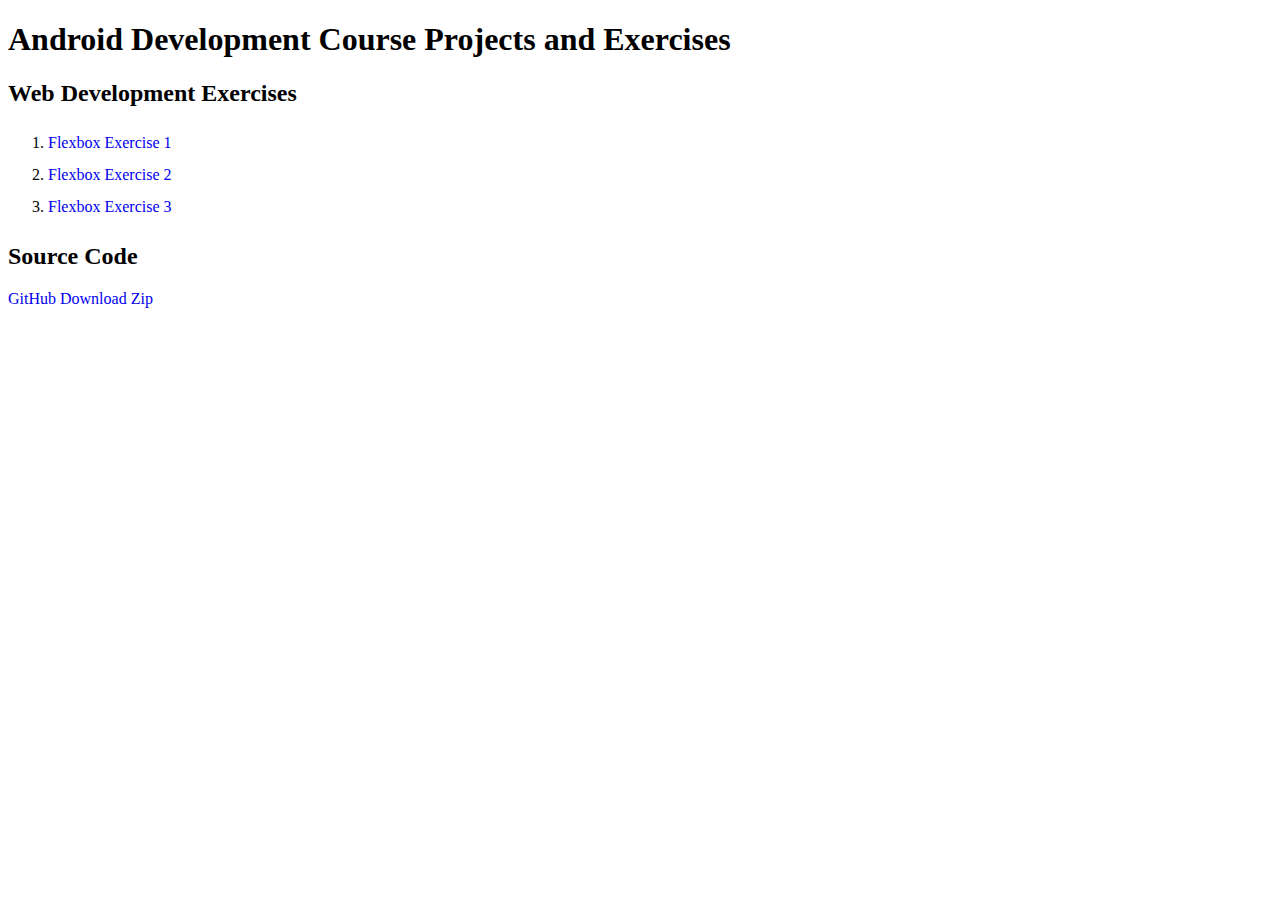
<file: index.html>
<!DOCTYPE html>
<html>

<head>
    <meta charset="utf-8">
    <title>Android Development Course Projects and Exercises</title>
    <meta name="description" content="">
    <meta name="viewport" content="width=device-width">
    <link rel="stylesheet" href="stylesheet.css">
</head>

<body>
    <header>
        <h1>Android Development Course Projects and Exercises</h1>
    </header>

    <h2>Web Development Exercises</h2>

    <div id="web_exer">
        <ul class="exer_list">
            <li>
                <a href="flexbox-exe-1/index.html">
                    Flexbox Exercise 1
                </a>
            </li>
            <li>
                <a href="flexbox-exe-2/index.html">
                    Flexbox Exercise 2
                </a>
            </li>
            <li>
                <a href="flexbox-exe-3/index.html">
                    Flexbox Exercise 3
                </a>
            </li>
        </ul>
    </div>
    <footer>
        <section>
           <h2>Source Code</h2>
            <a href="https://github.com/EitanOfFun/android-dev-jb">GitHub</a>
            <a href="https://github.com/EitanOfFun/android-dev-jb/archive/master.zip">Download Zip</a>
        </section>
    </footer>
</body>

</html>
</file>
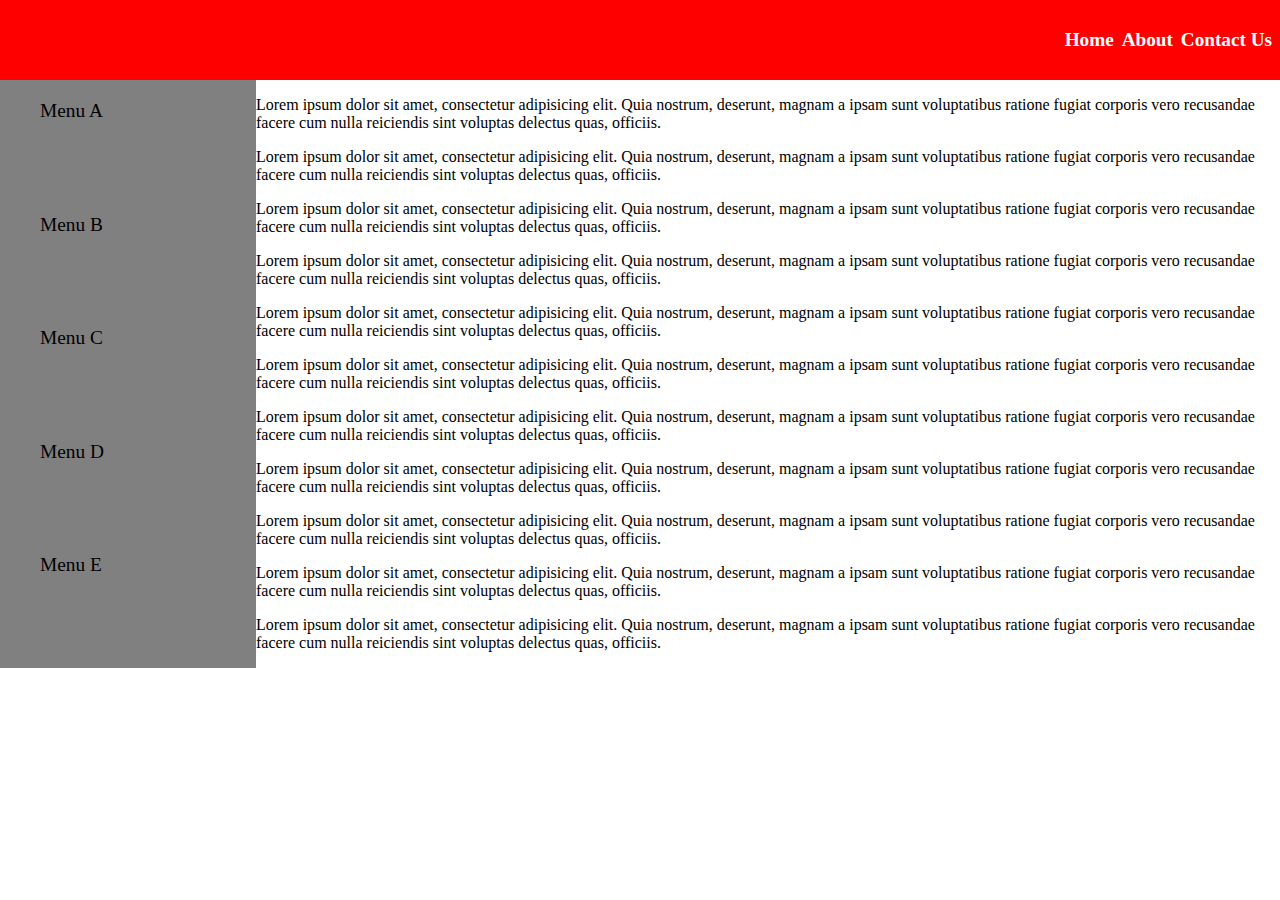
<file: class-assignment-2/index.html>
<!doctype html>
<html>
    <head>
        <meta charset="utf-8">
        <title>Class Assignment 2</title>
        <meta name="description" content="">
        <meta name="viewport" content="width=device-width">
        <link rel="stylesheet" href="styles.css">
    </head>
    <body>
    <header>
        <nav class="l-nav-topbar">
           <ul class="l-nav-list-horizontal">
               <li class="l-nav-item--main"><a href="">Home</a></li>
               <li class="l-nav-item--main"><a href="">About</a></li>
               <li class="l-nav-item--main"><a href="">Contact Us</a></li>
           </ul>
        </nav>
    </header>
        <div class="l-main">
            <nav class="l-nav-sidebar">
                <ul class="l-nav-list-vertical">
                    <li class="l-nav-item--side"><a href="">Menu A</a></li>
                    <li class="l-nav-item--side"><a href="">Menu B</a></li>
                    <li class="l-nav-item--side"><a href="">Menu C</a></li>
                    <li class="l-nav-item--side"><a href="">Menu D</a></li>
                    <li class="l-nav-item--side"><a href="">Menu E</a></li>
                </ul>
            </nav>


            <div class="l-content">
                <p>
                    Lorem ipsum dolor sit amet, consectetur adipisicing elit. Quia nostrum, deserunt, magnam a ipsam sunt voluptatibus ratione fugiat corporis vero recusandae facere cum nulla reiciendis sint voluptas delectus quas, officiis.
                </p>
                <p>
                    Lorem ipsum dolor sit amet, consectetur adipisicing elit. Quia nostrum, deserunt, magnam a ipsam sunt voluptatibus ratione fugiat corporis vero recusandae facere cum nulla reiciendis sint voluptas delectus quas, officiis.
                </p>
                <p>
                    Lorem ipsum dolor sit amet, consectetur adipisicing elit. Quia nostrum, deserunt, magnam a ipsam sunt voluptatibus ratione fugiat corporis vero recusandae facere cum nulla reiciendis sint voluptas delectus quas, officiis.
                </p>
                <p>
                    Lorem ipsum dolor sit amet, consectetur adipisicing elit. Quia nostrum, deserunt, magnam a ipsam sunt voluptatibus ratione fugiat corporis vero recusandae facere cum nulla reiciendis sint voluptas delectus quas, officiis.
                </p>
                <p>
                    Lorem ipsum dolor sit amet, consectetur adipisicing elit. Quia nostrum, deserunt, magnam a ipsam sunt voluptatibus ratione fugiat corporis vero recusandae facere cum nulla reiciendis sint voluptas delectus quas, officiis.
                </p>
                <p>
                    Lorem ipsum dolor sit amet, consectetur adipisicing elit. Quia nostrum, deserunt, magnam a ipsam sunt voluptatibus ratione fugiat corporis vero recusandae facere cum nulla reiciendis sint voluptas delectus quas, officiis.
                </p>
                <p>
                    Lorem ipsum dolor sit amet, consectetur adipisicing elit. Quia nostrum, deserunt, magnam a ipsam sunt voluptatibus ratione fugiat corporis vero recusandae facere cum nulla reiciendis sint voluptas delectus quas, officiis.
                </p>
                <p>
                    Lorem ipsum dolor sit amet, consectetur adipisicing elit. Quia nostrum, deserunt, magnam a ipsam sunt voluptatibus ratione fugiat corporis vero recusandae facere cum nulla reiciendis sint voluptas delectus quas, officiis.
                </p>
                <p>
                    Lorem ipsum dolor sit amet, consectetur adipisicing elit. Quia nostrum, deserunt, magnam a ipsam sunt voluptatibus ratione fugiat corporis vero recusandae facere cum nulla reiciendis sint voluptas delectus quas, officiis.
                </p>
                <p>
                    Lorem ipsum dolor sit amet, consectetur adipisicing elit. Quia nostrum, deserunt, magnam a ipsam sunt voluptatibus ratione fugiat corporis vero recusandae facere cum nulla reiciendis sint voluptas delectus quas, officiis.
                </p>
                <p>
                    Lorem ipsum dolor sit amet, consectetur adipisicing elit. Quia nostrum, deserunt, magnam a ipsam sunt voluptatibus ratione fugiat corporis vero recusandae facere cum nulla reiciendis sint voluptas delectus quas, officiis.
                </p>
            </div>
        </div>

    </body>
</html>
</file>
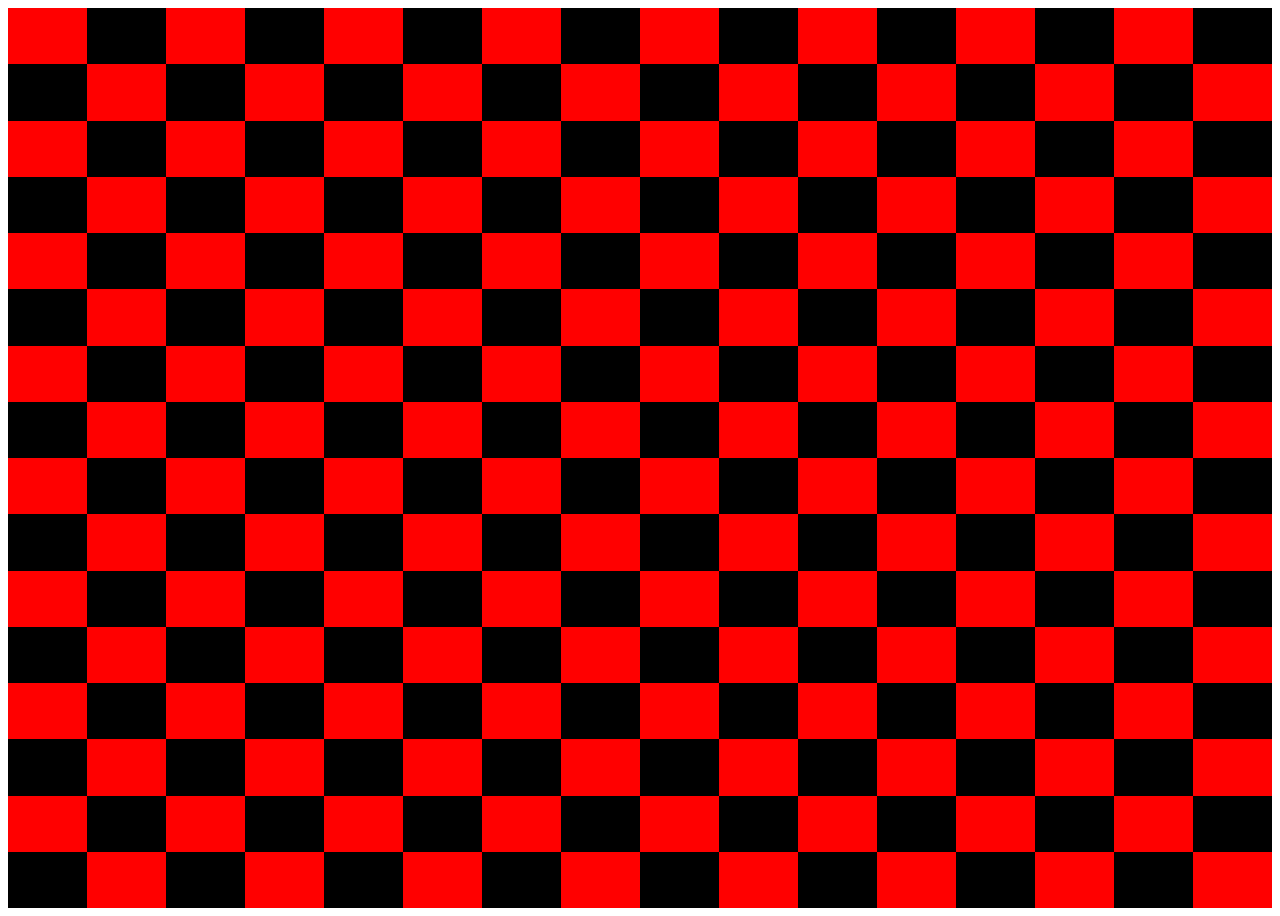
<file: flexbox-exe-1/index.html>
<!DOCTYPE html>
<html>
    <head>
        <meta charset="utf-8">
        <meta http-equiv="X-UA-Compatible" content="IE=edge,chrome=1">
        <title></title>
        <meta name="description" content="">
        <meta name="viewport" content="width=device-width">
        <link rel="stylesheet" href="stylesheet.css" type="text/css">
    </head>
    <body>
    <div class="container">
        <div>
            <div></div>
            <div></div>
            <div></div>
            <div></div>
            <div></div>
            <div></div>
            <div></div>
            <div></div>
            <div></div>
            <div></div>
            <div></div>
            <div></div>
            <div></div>
            <div></div>
            <div></div>
            <div></div>
        </div>
        <div>
            <div></div>
            <div></div>
            <div></div>
            <div></div>
            <div></div>
            <div></div>
            <div></div>
            <div></div>
            <div></div>
            <div></div>
            <div></div>
            <div></div>
            <div></div>
            <div></div>
            <div></div>
            <div></div>
        </div>
        <div>
            <div></div>
            <div></div>
            <div></div>
            <div></div>
            <div></div>
            <div></div>
            <div></div>
            <div></div>
            <div></div>
            <div></div>
            <div></div>
            <div></div>
            <div></div>
            <div></div>
            <div></div>
            <div></div>
        </div>
        <div>
            <div></div>
            <div></div>
            <div></div>
            <div></div>
            <div></div>
            <div></div>
            <div></div>
            <div></div>
            <div></div>
            <div></div>
            <div></div>
            <div></div>
            <div></div>
            <div></div>
            <div></div>
            <div></div>
        </div>
        <div>
            <div></div>
            <div></div>
            <div></div>
            <div></div>
            <div></div>
            <div></div>
            <div></div>
            <div></div>
            <div></div>
            <div></div>
            <div></div>
            <div></div>
            <div></div>
            <div></div>
            <div></div>
            <div></div>
        </div>
        <div>
            <div></div>
            <div></div>
            <div></div>
            <div></div>
            <div></div>
            <div></div>
            <div></div>
            <div></div>
            <div></div>
            <div></div>
            <div></div>
            <div></div>
            <div></div>
            <div></div>
            <div></div>
            <div></div>
        </div>
        <div>
            <div></div>
            <div></div>
            <div></div>
            <div></div>
            <div></div>
            <div></div>
            <div></div>
            <div></div>
            <div></div>
            <div></div>
            <div></div>
            <div></div>
            <div></div>
            <div></div>
            <div></div>
            <div></div>
        </div>
        <div>
            <div></div>
            <div></div>
            <div></div>
            <div></div>
            <div></div>
            <div></div>
            <div></div>
            <div></div>
            <div></div>
            <div></div>
            <div></div>
            <div></div>
            <div></div>
            <div></div>
            <div></div>
            <div></div>
        </div>
        <div>
            <div></div>
            <div></div>
            <div></div>
            <div></div>
            <div></div>
            <div></div>
            <div></div>
            <div></div>
            <div></div>
            <div></div>
            <div></div>
            <div></div>
            <div></div>
            <div></div>
            <div></div>
            <div></div>
        </div>
        <div>
            <div></div>
            <div></div>
            <div></div>
            <div></div>
            <div></div>
            <div></div>
            <div></div>
            <div></div>
            <div></div>
            <div></div>
            <div></div>
            <div></div>
            <div></div>
            <div></div>
            <div></div>
            <div></div>
        </div>
        <div>
            <div></div>
            <div></div>
            <div></div>
            <div></div>
            <div></div>
            <div></div>
            <div></div>
            <div></div>
            <div></div>
            <div></div>
            <div></div>
            <div></div>
            <div></div>
            <div></div>
            <div></div>
            <div></div>
        </div>
        <div>
            <div></div>
            <div></div>
            <div></div>
            <div></div>
            <div></div>
            <div></div>
            <div></div>
            <div></div>
            <div></div>
            <div></div>
            <div></div>
            <div></div>
            <div></div>
            <div></div>
            <div></div>
            <div></div>
        </div>
        <div>
            <div></div>
            <div></div>
            <div></div>
            <div></div>
            <div></div>
            <div></div>
            <div></div>
            <div></div>
            <div></div>
            <div></div>
            <div></div>
            <div></div>
            <div></div>
            <div></div>
            <div></div>
            <div></div>
        </div>
        <div>
            <div></div>
            <div></div>
            <div></div>
            <div></div>
            <div></div>
            <div></div>
            <div></div>
            <div></div>
            <div></div>
            <div></div>
            <div></div>
            <div></div>
            <div></div>
            <div></div>
            <div></div>
            <div></div>
        </div>
        <div>
            <div></div>
            <div></div>
            <div></div>
            <div></div>
            <div></div>
            <div></div>
            <div></div>
            <div></div>
            <div></div>
            <div></div>
            <div></div>
            <div></div>
            <div></div>
            <div></div>
            <div></div>
            <div></div>
        </div>
        <div>
            <div></div>
            <div></div>
            <div></div>
            <div></div>
            <div></div>
            <div></div>
            <div></div>
            <div></div>
            <div></div>
            <div></div>
            <div></div>
            <div></div>
            <div></div>
            <div></div>
            <div></div>
            <div></div>
        </div>
    </div>
    </body>
</html>
</file>
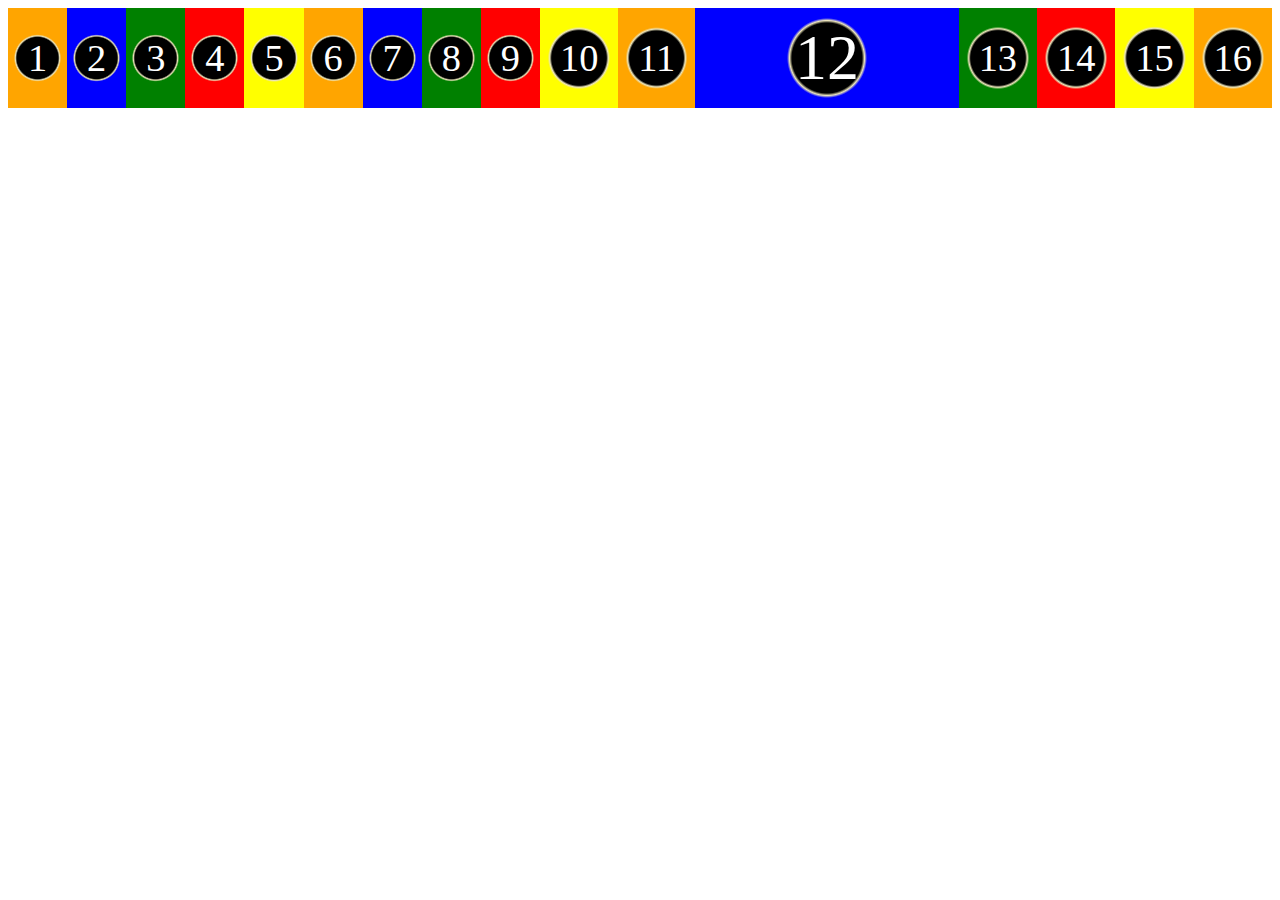
<file: flexbox-exe-2/index.html>
<!DOCTYPE html>
<html>

<head>
    <meta charset="utf-8">
    <meta http-equiv="X-UA-Compatible" content="IE=edge,chrome=1">
    <title>flexbox responsive basic</title>
    <meta name="description" content="">
    <meta name="viewport" content="width=device-width">
    <link rel="stylesheet" href="stylesheet.css" type="text/css">
</head>

<body>
    <div class="container">
        <div><span></span></div>
        <div><span></span></div>
        <div><span></span></div>
        <div><span></span></div>
        <div><span></span></div>
        <div><span></span></div>
        <div><span></span></div>
        <div><span></span></div>
        <div><span></span></div>
        <div><span></span></div>
        <div><span></span></div>
        <div><span></span></div>
        <div><span></span></div>
        <div><span></span></div>
        <div><span></span></div>
        <div><span></span></div>
    </div>

</body>

</html>
</file>
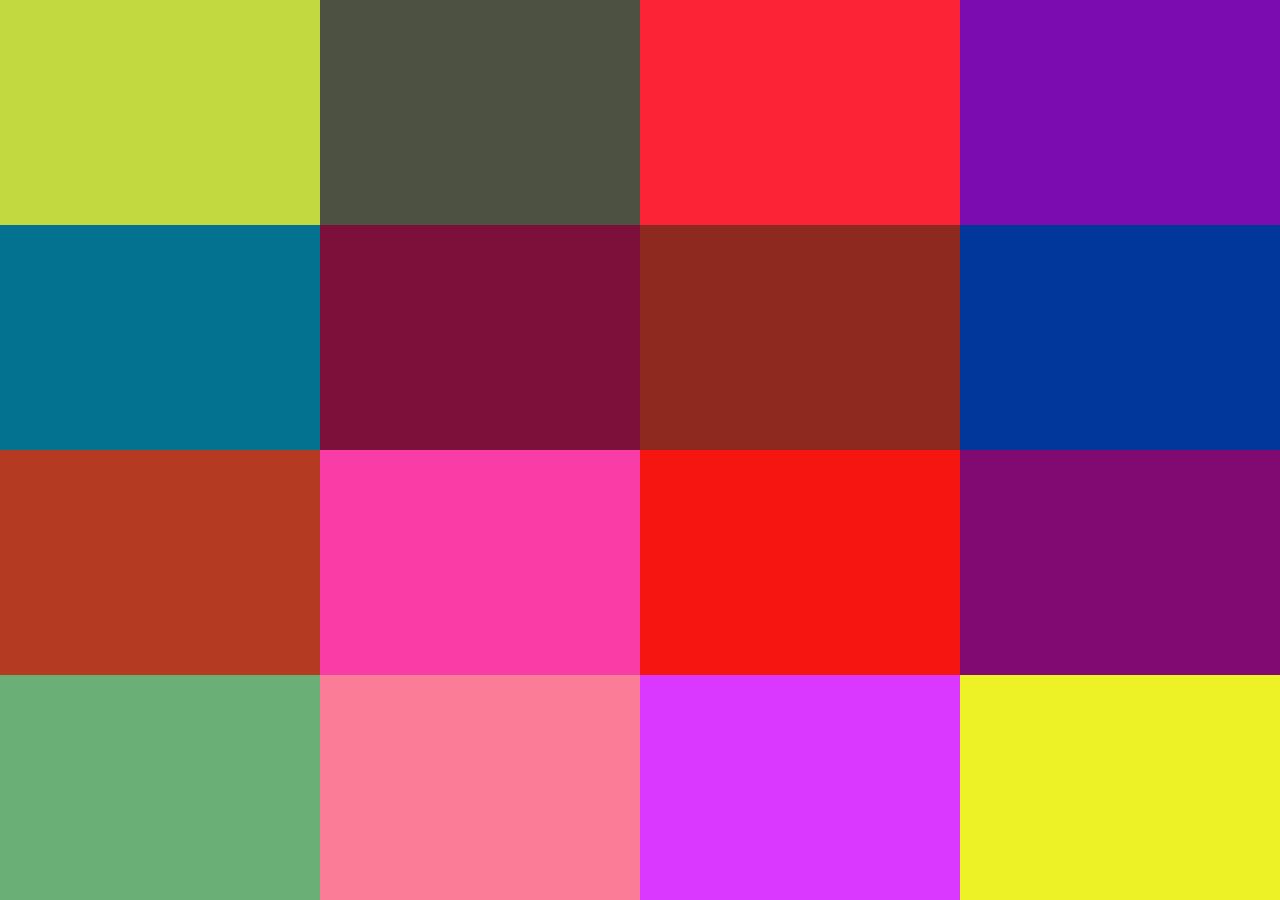
<file: flexbox-exe-3/index.html>
<!DOCTYPE html>
<html>
    <head>
        <meta charset="utf-8">
        <title>Flexbox Exercise 3</title>
        <meta name="description" content="">
        <meta name="viewport" content="width=device-width">
        <link rel="stylesheet" href="stylesheet.css" type="text/css">
    </head>
    <body>
        <div class="container">
            <div class="row">
                <div class="row_data"></div>
                <div class="row_data"></div>
                <div class="row_data"></div>
                <div class="row_data"></div>
            </div>
            <div class="row">
                <div class="row_data"></div>
                <div class="row_data"></div>
                <div class="row_data"></div>
                <div class="row_data"></div>
            </div>
            <div class="row">
                <div class="row_data"></div>
                <div class="row_data"></div>
                <div class="row_data"></div>
                <div class="row_data"></div>
            </div>
            <div class="row">
                <div class="row_data"></div>
                <div class="row_data"></div>
                <div class="row_data"></div>
                <div class="row_data"></div>
            </div>
        </div>
        <script src="script.js"  type="text/javascript"></script>
    </body>
</html>
</file>
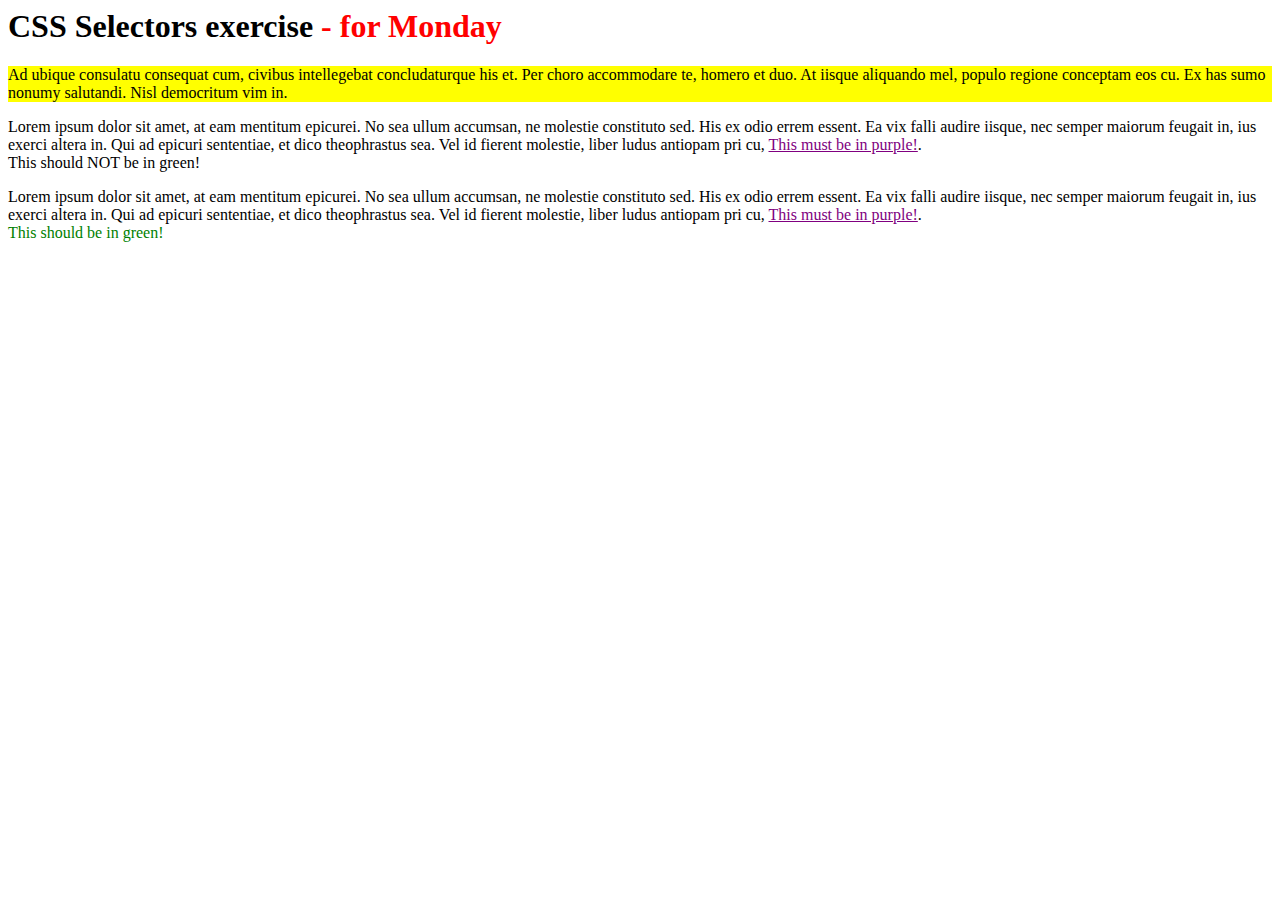
<file: class-assignment-1/targil.html>
<html>
    <head>
        <link href="resources/css/targil.css" rel="stylesheet" type="text/css" />
    </head>

    <body>
        <h1>CSS Selectors exercise <span> - for Monday</span></h1>
        <div>
            Ad ubique consulatu consequat cum, civibus intellegebat concludaturque his et. Per choro accommodare te, homero   					et duo. At iisque aliquando mel, populo regione conceptam eos cu. Ex has sumo nonumy salutandi. Nisl democritum vim in.
        </div>
        <p>
            Lorem ipsum dolor sit amet, at eam mentitum epicurei. No sea ullum accumsan, ne molestie constituto sed. His ex odio errem essent. Ea vix falli audire iisque, nec semper maiorum feugait in, ius exerci altera in. Qui ad epicuri sententiae, et dico theophrastus sea. Vel id fierent molestie, liber ludus antiopam pri cu, <a href="">This must be in purple!</a>.<br/>
            <span>This should NOT be in green!</span>

        </p>
        <p>
            Lorem ipsum dolor sit amet, at eam mentitum epicurei. No sea ullum accumsan, ne molestie constituto sed. His ex odio errem essent. Ea vix falli audire iisque, nec semper maiorum feugait in, ius exerci altera in. Qui ad epicuri sententiae, et dico theophrastus sea. Vel id fierent molestie, liber ludus antiopam pri cu, <a href="">This must be in purple!</a>.<br/>
            <span class="green">This should be in green!</span>
        </p>


    </body>
</html>
</file>
<file: stylesheet.css>
.exer_list {
    list-style: decimal;
    line-height: 2em;
}
.exer_list ul {
    padding: 0;
    margin: 0;
}
.exer_list ul li {
    display: inline;
    padding: 0 15px 0 0;
}
a {
    text-decoration: none;
}
</file>
<file: class-assignment-2/styles.css>
header, body, html {
    margin: 0;
    padding: 0;
}

.l-nav-topbar {
    position: fixed;
    top: 0;
    width: 100%;
    height: 80px;

    display: flex;
    margin: 0;
    padding: 0;
  background-color: red;
}



.l-nav-list-horizontal {
    flex: 1;
    display: flex;
    justify-content: flex-end;
    align-items: center;

}

.l-nav-item--main {
    list-style: none;
}

.l-nav-item--main > a {
    padding: 2px 8px 2px 0;
    color: white;
    text-decoration: none;
    font-weight: bold;
    font-size: 1.2em;
}

.l-nav-item--side > a {
    padding: 2px 8px 2px 0;
    color: black;
    text-decoration: none;
    font-size: 1.1em;
}

.l-main {
    display: flex;
}
.l-nav-sidebar {
    display: flex;
    background-color: gray;
    flex: 20;

}

.l-nav-list-vertical {
    flex: 1;
    display: flex;
    flex-direction: column;
    padding-top: 100px;
    margin: 0;

}


.l-nav-item--side {
    flex: 1;
    list-style: none;
    font-size: 1.1em;
}

.l-content {
    flex: 80;
    padding: 80px 0 0 0;
}
</file>
<file: flexbox-exe-1/stylesheet.css>
.container {
    width: auto;
    height: 100vh;
    display: flex;
}

.container div div {
    background-color: black;
    flex-grow: 1;
}
.container div {
    flex-grow: 1;
    display: flex;
    flex-direction: column;
}


.container div:nth-of-type(odd) div:nth-of-type(odd){
    background-color: red;
}
.container div:nth-of-type(even) div:nth-of-type(odd){
    background-color: black;
}
.container div:nth-of-type(even) div:nth-of-type(even){
    background-color: red;
}
</file>
<file: flexbox-exe-3/stylesheet.css>
html, body{
    height: 100%;
    margin: 0;
    padding: 0;
}
.container {
    height:100%;

    display: -webkit-flex;
    display: -moz-flex;
    display: flex;
    -webkit-flex-direction: column;
    -moz-flex-direction: column;
    flex-direction: column;
}
 .row, .row_data{
    display: -webkit-flex;
    display: -moz-flex;
    display: flex;
    flex-grow: 1;
}
</file>
<file: class-assignment-1/resources/css/targil.css>
h1 > span {
  color: red; }

div {
  background-color: yellow; }

a {
  color: purple; }

.green {
  color: green; }

/*# sourceMappingURL=targil.css.map */
</file>
<file: flexbox-exe-2/stylesheet.css>
/*container*/
.container {
    display: flex;
    height: 100px;
    counter-reset: num;
}
/*all items*/
.container div {
    display: flex;
    flex-grow: 1;
    align-items: center;
    justify-content: center;
    background: radial-gradient(circle closest-side, black 70%, #ebe4ba 75%, transparent 80%);

    font-size: 3vw;
    color: white;
    
}
.container div span::after {
    counter-increment: num;
    content: counter(num);
}

div:nth-child(5n + 1) {
    background-color: orange;
}

div:nth-child(5n + 2) {
    background-color: blue;
}

div:nth-child(5n + 3) {
    background-color: green;
}

div:nth-child(5n + 4) {
    background-color: red;
}
div:nth-child(5n + 5) {
    background-color: yellow;
}
div:nth-child(12){
    flex-grow: 5;
    font-size: 5vw;
}
</file>
